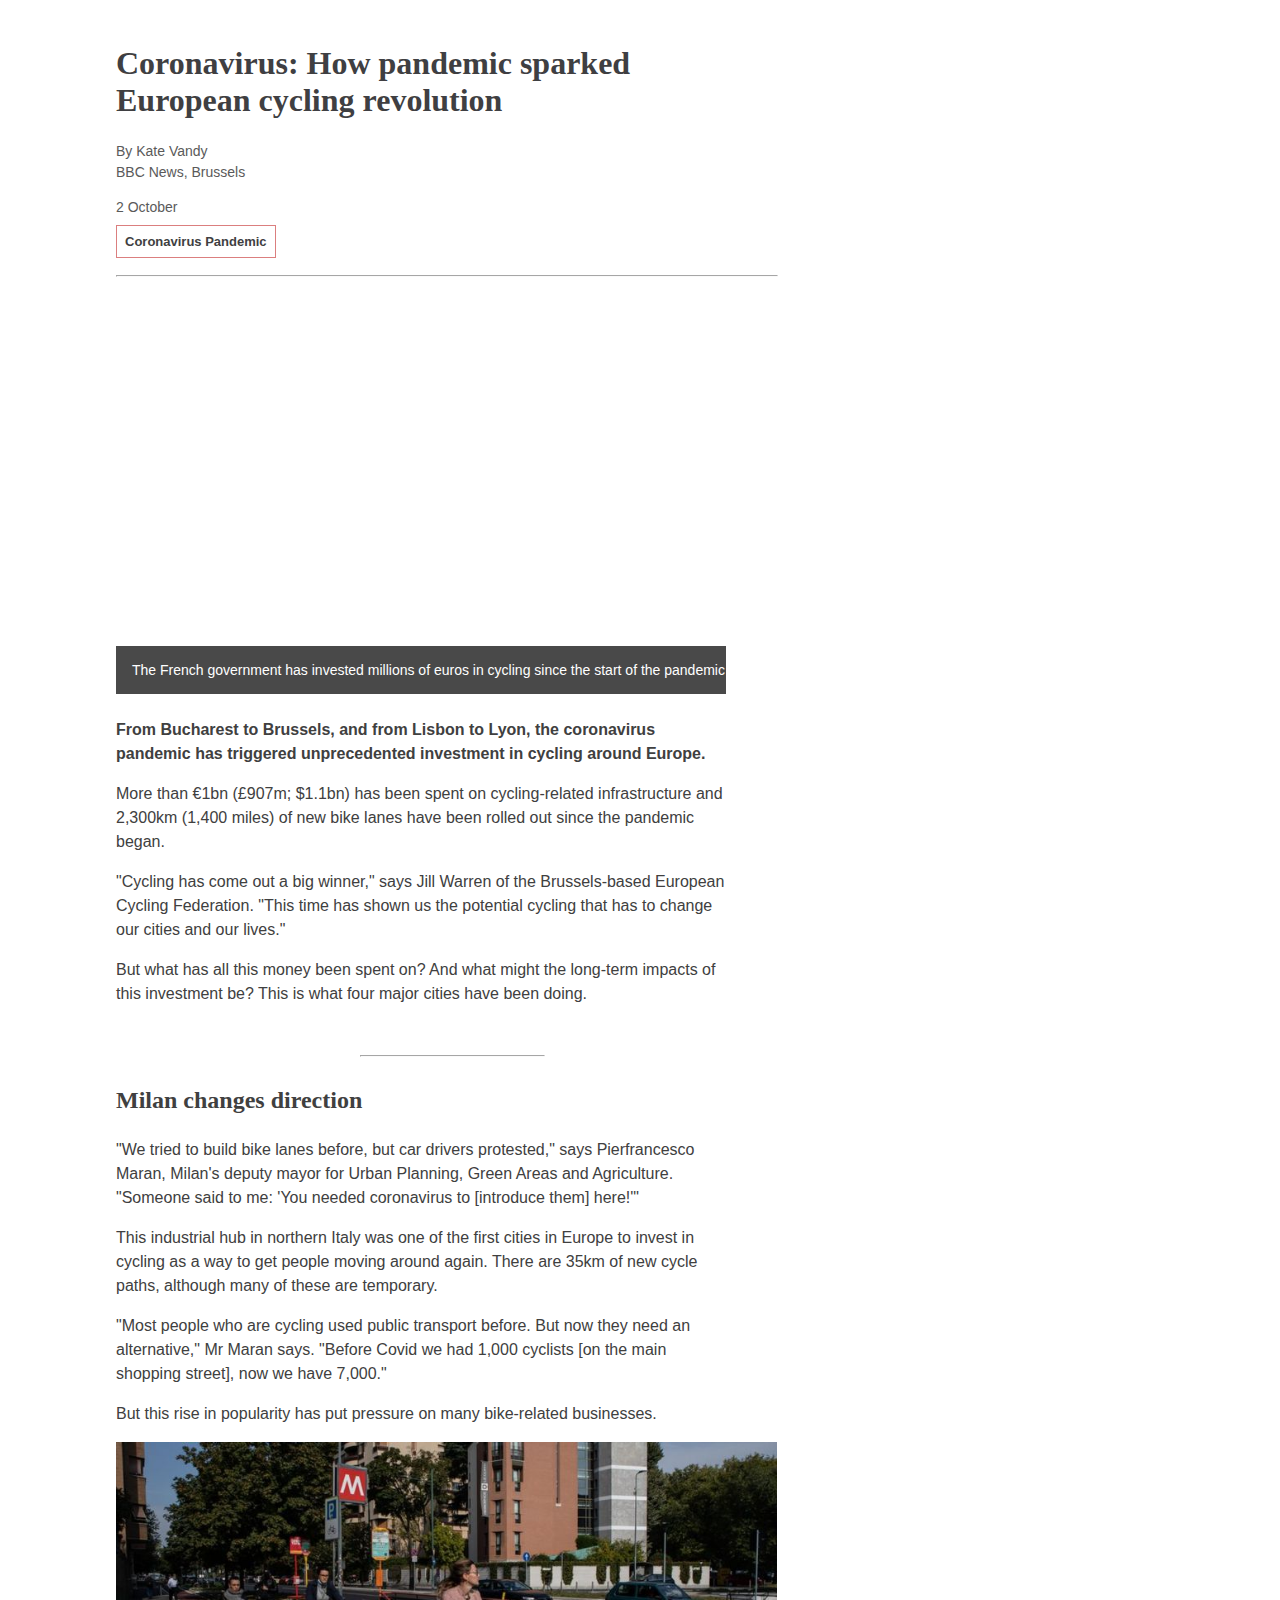
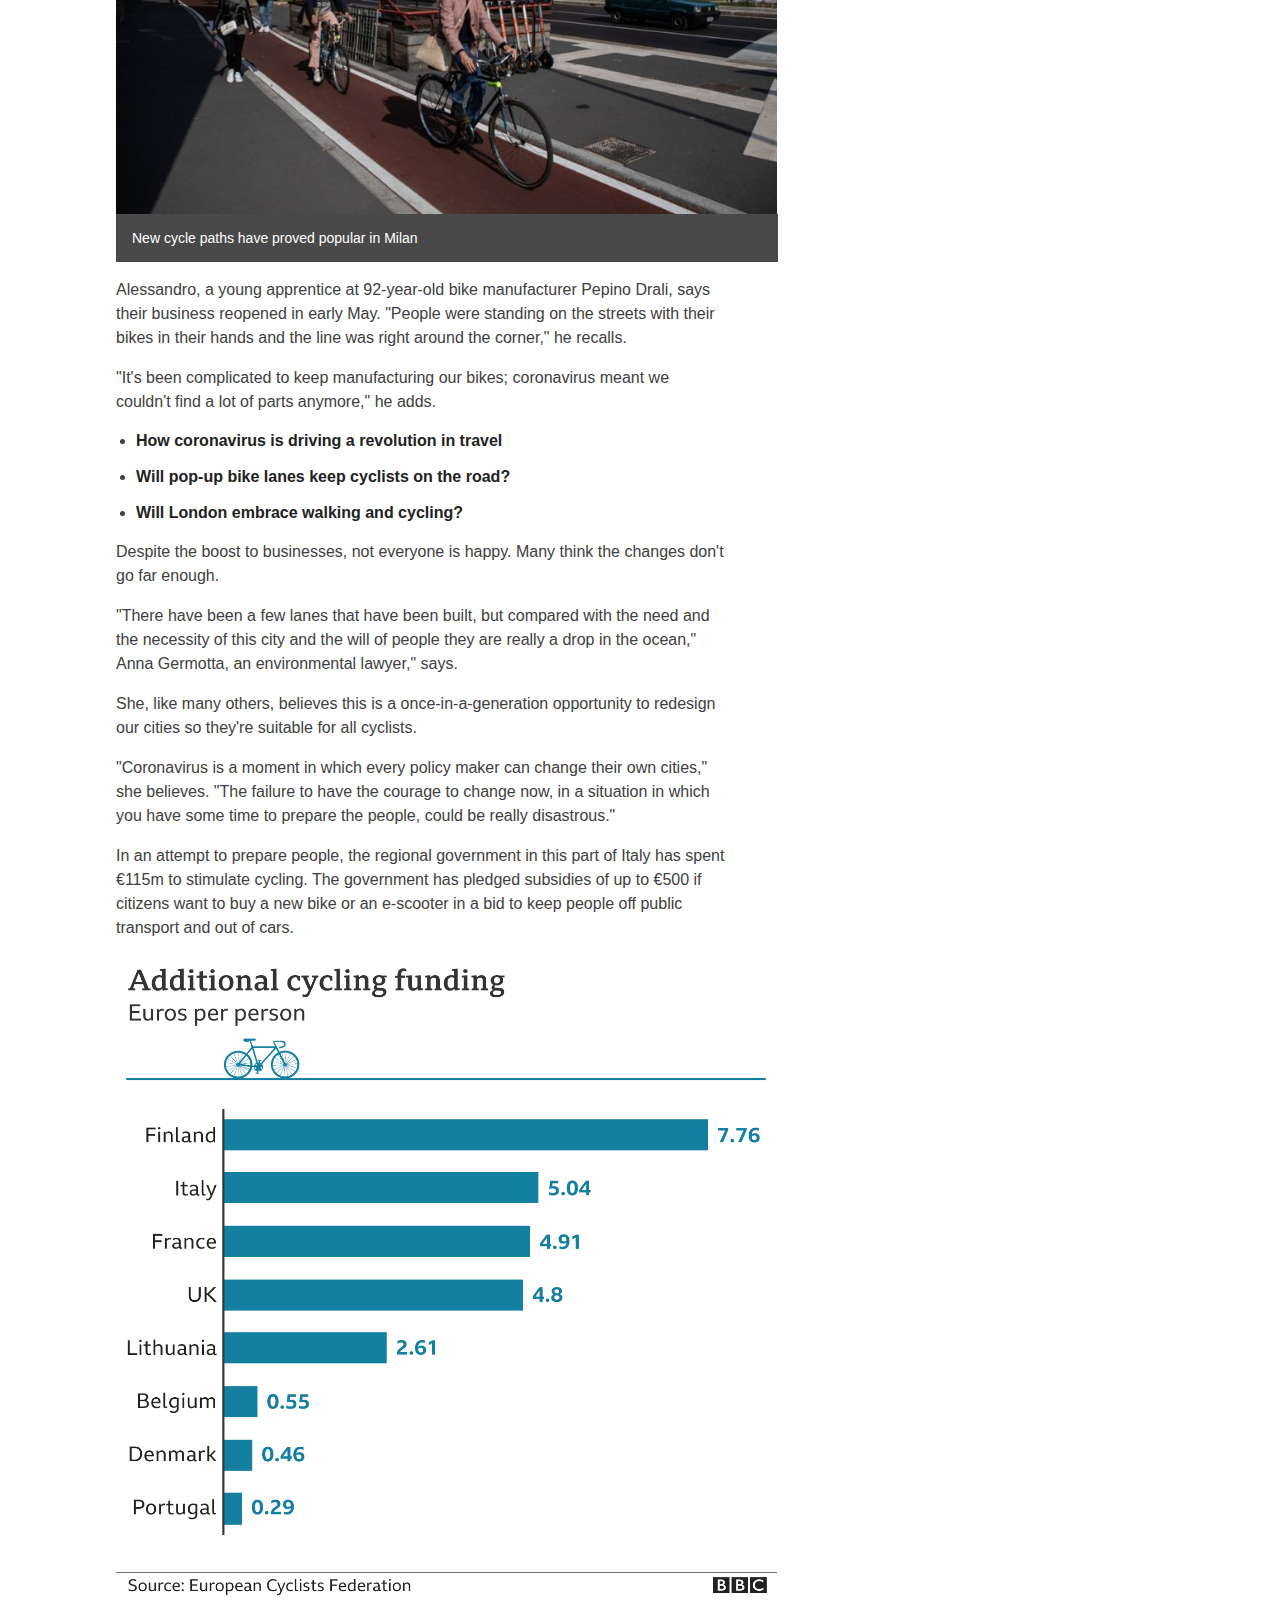
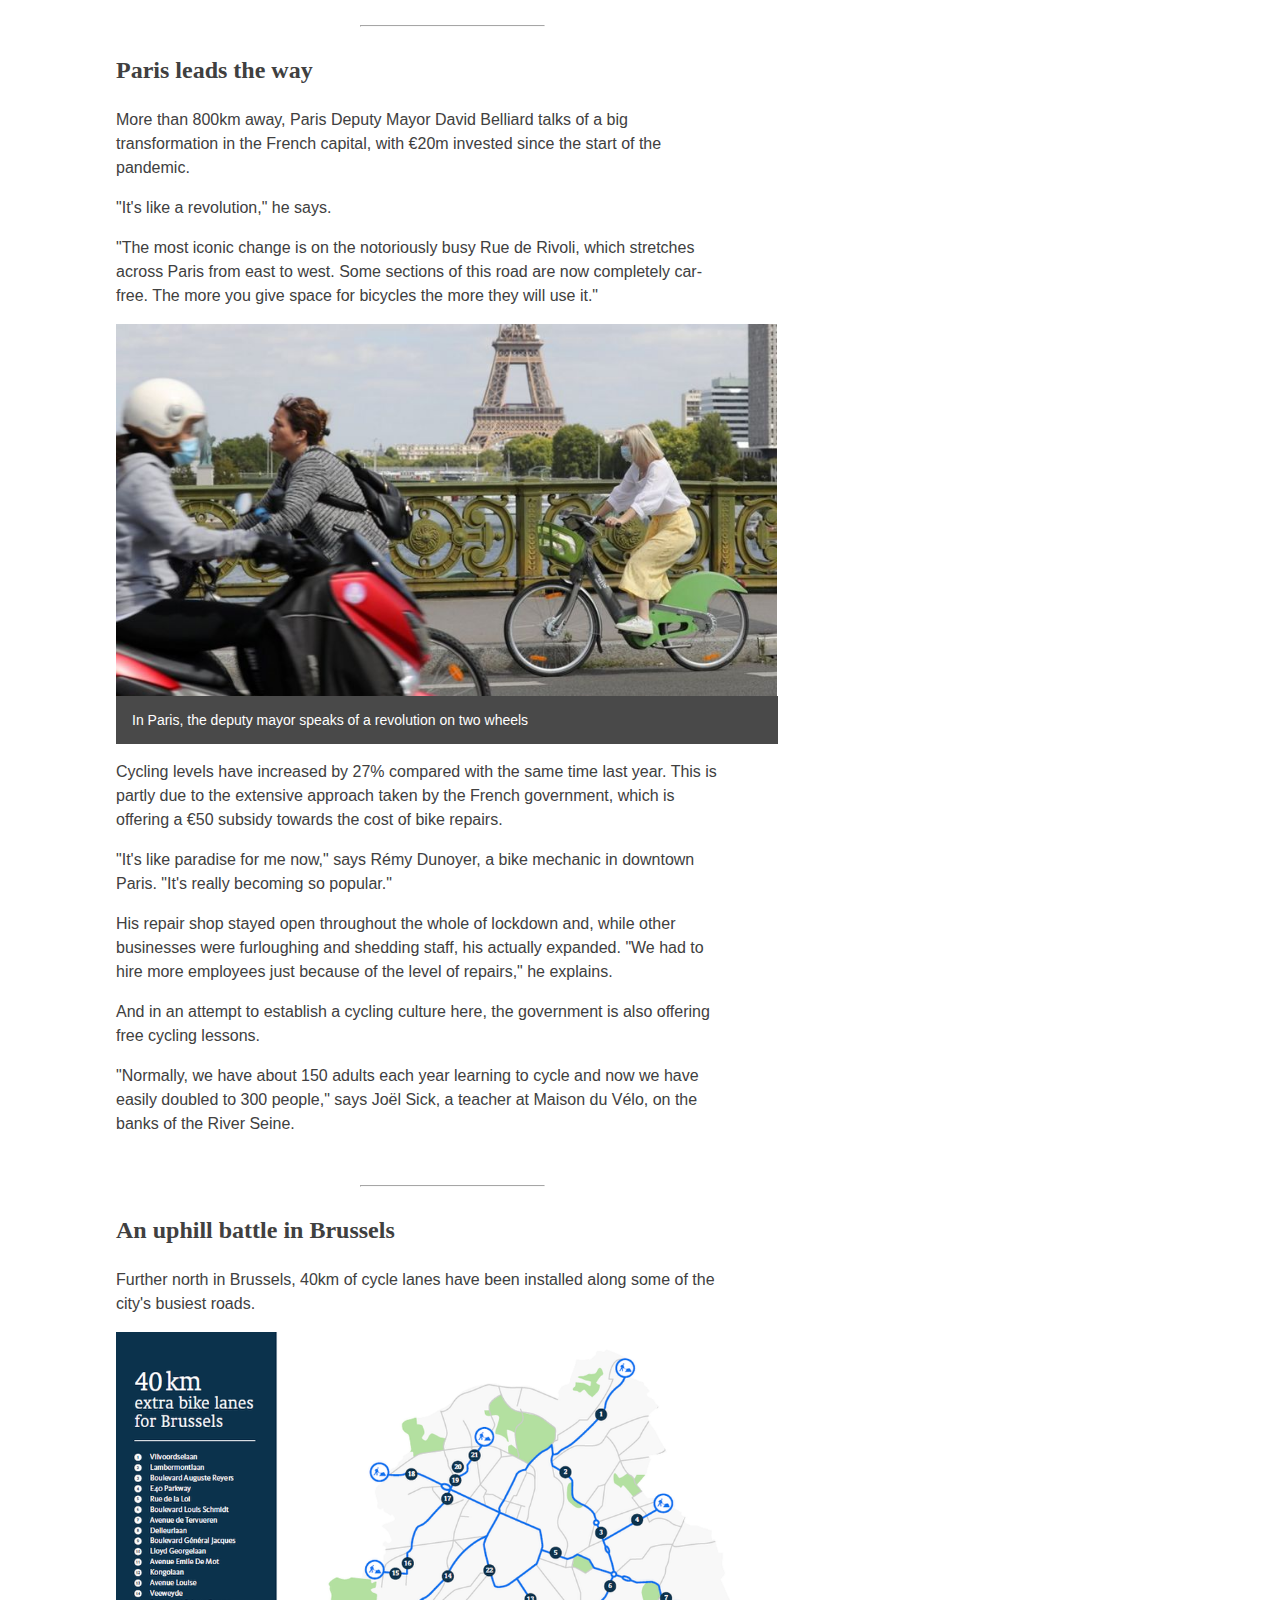
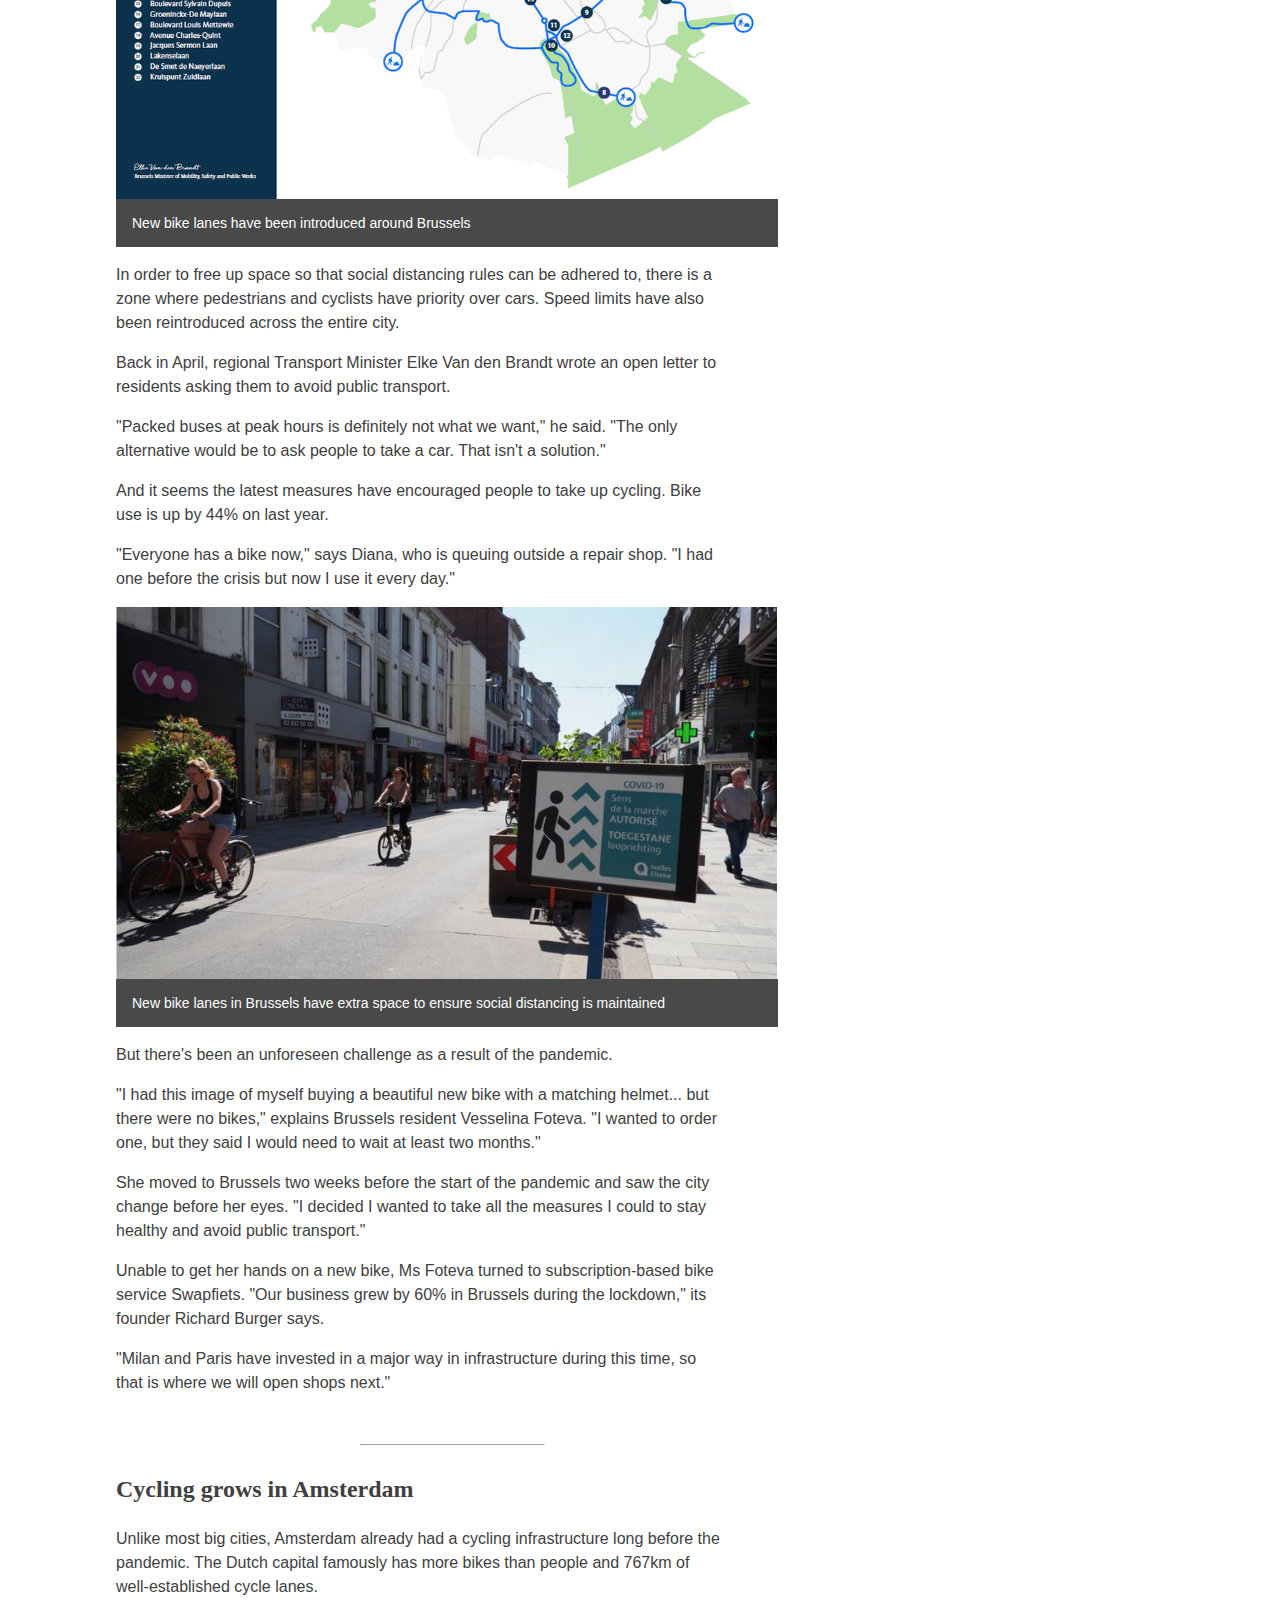
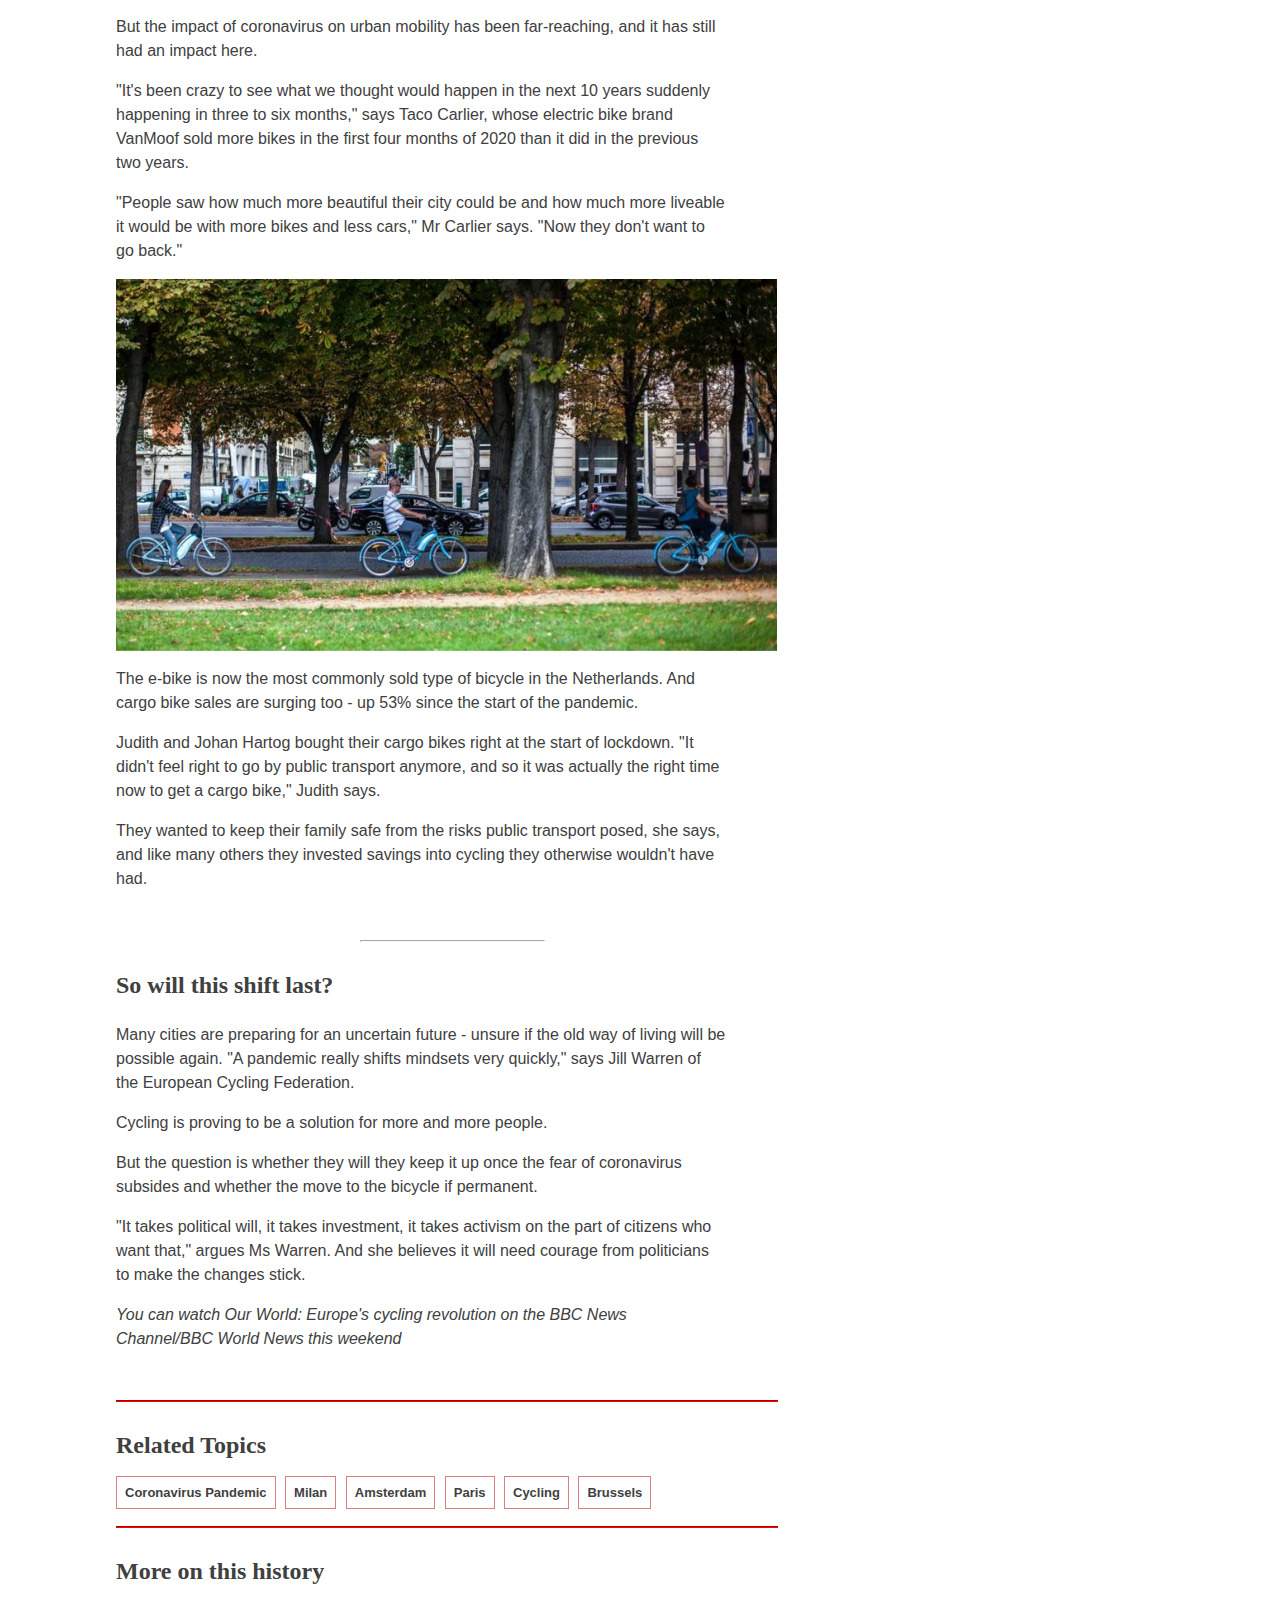
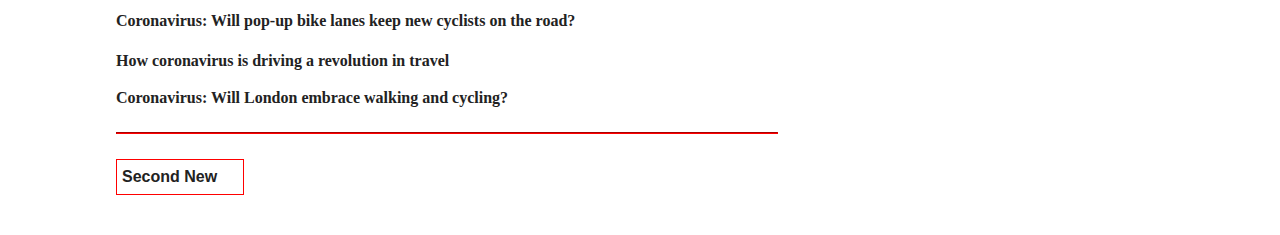
<file: new1withcss.html>
<!DOCTYPE html>
<html lang="en">
<head>
    <meta charset="UTF-8">
    <meta name="viewport" content="width=device-width, initial-scale=1.0">
    <title>My Radium's New</title>
    <link rel="stylesheet" type="text/css" href="css/styling.css">
</head>
<body class="new1">   
    
    <header>
        <h1>Coronavirus: How pandemic sparked European cycling revolution</h1>
            <p class="by_title"> By Kate Vandy <br>
                BBC News, Brussels
            </p>
            <p class="by_title">
                <time datetime="2020-10-02T00:21:29.000Z"> 2 October</time>
            </p>
            <a class="header-tag-link"href="https://www.bbc.com/news/coronavirus">Coronavirus Pandemic</a>
            <hr class="long-line">
    </header>
    

    <article>

        <section>
   
            <div>
                <figure class="video">
                    <iframe scrolling="no"src="https://www.bbc.com/news/av/embed/p08t2w24/54353914"></iframe>
                    <figcaption class="image-caption3">
                        The French government has invested millions of euros in cycling since the start of the pandemic
                    </figcaption>
                </figure>
            </div>
    
            <p class="introduction"> 
                From Bucharest to Brussels, and from Lisbon to Lyon, the coronavirus pandemic has triggered unprecedented investment in cycling around Europe.
             </p>

            <p>
                More than €1bn (£907m; $1.1bn) has been spent on cycling-related infrastructure and 2,300km (1,400 miles) of new bike lanes have been rolled out since the pandemic began.
            </p>
            <p>
                "Cycling has come out a big winner," says Jill Warren of the Brussels-based European Cycling Federation. "This time has shown us the potential cycling that has to change our cities and our lives."
            </p>
            <p>
                But what has all this money been spent on? And what might the long-term impacts of this investment be? This is what four major cities have been doing.
            <br><br>
            </p>
        </section>
   
        <hr class="very-short-line">

        <section>
            <h2>Milan changes direction</h2>
    
            <p>
                "We tried to build bike lanes before, but car drivers protested," says Pierfrancesco Maran, Milan's deputy mayor for Urban Planning, Green Areas and Agriculture. "Someone said to me: 'You needed coronavirus to [introduce them] here!'"
            </p>
            <p>
                This industrial hub in northern Italy was one of the first cities in Europe to invest in cycling as a way to get people moving around again. There are 35km of new cycle paths, although many of these are temporary.
            </p>
            <p>
                 "Most people who are cycling used public transport before. But now they need an alternative," Mr Maran says. "Before Covid we had 1,000 cyclists [on the main shopping street], now we have 7,000."
            </p>
            <p>
                But this rise in popularity has put pressure on many bike-related businesses.
            </p>
    
            <div>
                <figure class="images2">
                    <span>
                        <img class="images2" src="imgs/img1.jpg" alt="People on bikes">
                    </span>
                    <figcaption class="image-caption3">
                        New cycle paths have proved popular in Milan
                    </figcaption>
                </figure>
            </div>
    
            <p>
                Alessandro, a young apprentice at 92-year-old bike manufacturer Pepino Drali, says their business reopened in early May. "People were standing on the streets with their bikes in their hands and the line was right around the corner," he recalls.
            </p>
            <p>
                "It's been complicated to keep manufacturing our bikes; coronavirus meant we couldn't find a lot of parts anymore," he adds.
            </p>
            
            <ul>
                <LI>
                    <a class="new1"href="https://www.bbc.com/news/science-environment-52689372" target="blank">How coronavirus is driving a revolution in travel</a>
                </LI>
                <li>
                    <a class="new1" href="https://www.bbc.com/news/uk-53105020" target="blank">Will pop-up bike lanes keep cyclists on the road?</a>
                </li>
                <li>
                    <a class="new1" href="https://www.bbc.com/news/uk-england-london-52532893" target="blamk">Will London embrace walking and cycling?</a>
                </li>
            </ul>
             
            <p>
                Despite the boost to businesses, not everyone is happy. Many think the changes don't go far enough.
            </p>
            <p>
                "There have been a few lanes that have been built, but compared with the need and the necessity of this city and the will of people they are really a drop in the ocean," Anna Germotta, an environmental lawyer," says.
            </p>
            <p>
                She, like many others, believes this is a once-in-a-generation opportunity to redesign our cities so they're suitable for all cyclists.
            </p>
            <p>
                "Coronavirus is a moment in which every policy maker can change their own cities," she believes. "The failure to have the courage to change now, in a situation in which you have some time to prepare the people, could be really disastrous."      
            </p>
            <p>
                In an attempt to prepare people, the regional government in this part of Italy has spent €115m to stimulate cycling. The government has pledged subsidies of up to €500 if citizens want to buy a new bike or an e-scooter in a bid to keep people off public transport and out of cars.
            </p>  
    
            <div>
                <figure class="images2">
                    <span >
                        <img class="images2" src="imgs/img2.png" alt="Stadistics">
                        
                    </span>
                </figure>
            </div>
        </section>

        <hr class="very-short-line">

        <section>
            <h2>Paris leads the way</h2>
 
            <p>
                More than 800km away, Paris Deputy Mayor David Belliard talks of a big transformation in the French capital, with €20m invested since the start of the pandemic.
            </p>
            <p>
                "It's like a revolution," he says. 
            </p>
            <p>
                "The most iconic change is on the notoriously busy Rue de Rivoli, which stretches across Paris from east to west. Some sections of this road are now completely car-free. The more you give space for bicycles the more they will use it."
            </p>
   
            <div>
                <figure>
                    <span >
                        <img class="images2" SRC= "imgs/img3.jpg" alt="French people on bikes">
                    </span>
                    <figcaption class="image-caption3">
                        In Paris, the deputy mayor speaks of a revolution on two wheels
                    </figcaption>
                </figure>
            </div>
    
            <p>
                Cycling levels have increased by 27% compared with the same time last year. This is partly due to the extensive approach taken by the French government, which is offering a €50 subsidy towards the cost of bike repairs.
            </p>
            <p>
                "It's like paradise for me now," says Rémy Dunoyer, a bike mechanic in downtown Paris. "It's really becoming so popular."
            </p>
            <p>
                His repair shop stayed open throughout the whole of lockdown and, while other businesses were furloughing and shedding staff, his actually expanded. "We had to hire more employees just because of the level of repairs," he explains.
            </p>
            <p>
                And in an attempt to establish a cycling culture here, the government is also offering free cycling lessons. 
            </p>
            <p>
                "Normally, we have about 150 adults each year learning to cycle and now we have easily doubled to 300 people," says Joël Sick, a teacher at Maison du Vélo, on the banks of the River Seine. 
                <br><br>
            </p>
    
        </section>
        <hr class="very-short-line">
    
        <section>
            <h2>An uphill battle in Brussels</h2>
            <p>
                Further north in Brussels, 40km of cycle lanes have been installed along some of the city's busiest roads.
            </p>
    
            <div>
                <figure class="images2">
                    <span>
                        <img class="images2" src="imgs/img4.png" alt="Brusell´s Map">
                    </span>
                    <figcaption class="image-caption3">
                        New bike lanes have been introduced around Brussels
                    </figcaption>
                </figure>
            </div>
        
            <p>
                In order to free up space so that social distancing rules can be adhered to, there is a zone where pedestrians and cyclists have priority over cars. Speed limits have also been reintroduced across the entire city. 
            </p>
            <p>
                Back in April, regional Transport Minister Elke Van den Brandt wrote an open letter to residents asking them to avoid public transport.  
            </p>
            <p>
                "Packed buses at peak hours is definitely not what we want," he said. "The only alternative would be to ask people to take a car. That isn't a solution."
            </p>
            <p>
                And it seems the latest measures have encouraged people to take up cycling. Bike use is up by 44% on last year.
            </p>
            <p>
                "Everyone has a bike now," says Diana, who is queuing outside a repair shop. "I had one before the crisis but now I use it every day." 
            </p>   
        
    <div>
        <figure>
            <img class="images2" src="imgs/img5.jpg" alt="New bike lanes in Brussels">
            <figcaption class="image-caption3">
                New bike lanes in Brussels have extra space to ensure social distancing is maintained
            </figcaption>
        </figure>
    </div>
    
        <p>
            But there's been an unforeseen challenge as a result of the pandemic.
        </p>
        <p>
            "I had this image of myself buying a beautiful new bike with a matching helmet... but there were no bikes," explains Brussels resident Vesselina Foteva. "I wanted to order one, but they said I would need to wait at least two months."
        </p>
        <p>
            She moved to Brussels two weeks before the start of the pandemic and saw the city change before her eyes. "I decided I wanted to take all the measures I could to stay healthy and avoid public transport."
        </p>
        <p>
            Unable to get her hands on a new bike, Ms Foteva turned to subscription-based bike service Swapfiets. "Our business grew by 60% in Brussels during the lockdown," its founder Richard Burger says.
        </p>
        <p>
            "Milan and Paris have invested in a major way in infrastructure during this time, so that is where we will open shops next."
            <br><br>
        </p>
    </section>
    
        <hr class="very-short-line">
    
    <section>
        <h2>Cycling grows in Amsterdam</h2>
    
        <p>
            Unlike most big cities, Amsterdam already had a cycling infrastructure long before the pandemic. The Dutch capital famously has more bikes than people and 767km of well-established cycle lanes.
        </p>
        <p>
            But the impact of coronavirus on urban mobility has been far-reaching, and it has still had an impact here.
        </p>
        <p>
            "It's been crazy to see what we thought would happen in the next 10 years suddenly happening in three to six months," says Taco Carlier, whose electric bike brand VanMoof sold more bikes in the first four months of 2020 than it did in the previous two years.
        </p>
        <p>
            "People saw how much more beautiful their city could be and how much more liveable it would be with more bikes and less cars," Mr Carlier says. "Now they don't want to go back."
        </p>
    
        <div>
            <figure>
                <img class="images2" src="imgs/img6.jpg" alt="Cyclists in Amsterdam">
            </figure>
        </div>
    
        <p>
            The e-bike is now the most commonly sold type of bicycle in the Netherlands. And cargo bike sales are surging too - up 53% since the start of the pandemic.
        </p>
        <p>
            Judith and Johan Hartog bought their cargo bikes right at the start of lockdown. "It didn't feel right to go by public transport anymore, and so it was actually the right time now to get a cargo bike," Judith says.
        </p>
        <p>
            They wanted to keep their family safe from the risks public transport posed, she says, and like many others they invested savings into cycling they otherwise wouldn't have had.
            <br><br>
        </p>
    </section>
    <hr class="very-short-line">
    <section>
        <h2>So will this shift last?</h2>

        <p>
            Many cities are preparing for an uncertain future - unsure if the old way of living will be possible again. "A pandemic really shifts mindsets very quickly," says Jill Warren of the European Cycling Federation.
        </p>
        <p>
            Cycling is proving to be a solution for more and more people.
        </p>
        <p>
            But the question is whether they will they keep it up once the fear of coronavirus subsides and whether the move to the bicycle if permanent.
        </p>
        <p>
            "It takes political will, it takes investment, it takes activism on the part of citizens who want that," argues Ms Warren. And she believes it will need courage from politicians to make the changes stick.
        </p>
        <p>
            <i>You can watch Our World: Europe's cycling revolution on the BBC News Channel/BBC World News this weekend </i>
            <br><br>
        </p>
    </section>
    </article>

    <hr class="red-long-line">
    
    <div>
        <h2>Related Topics</h2>
        <a class="header-tag-link"href="https://www.bbc.com/news/coronavirus">Coronavirus Pandemic</a>
        <a class="header-tag-link"href="https://www.bbc.com/news/topics/cewrlqeykvmt/milan">Milan</a>
        <a class="header-tag-link"href="https://www.bbc.com/news/topics/cj5pd6qpe7vt/amsterdam">Amsterdam</a>
        <a class="header-tag-link"href="https://www.bbc.com/news/topics/cxw7q5zm562t/paris">Paris</a>
        <a class="header-tag-link"href="https://www.bbc.com/news/topics/cjmzgwm35xkt/cycling">Cycling</a>
        <a class="header-tag-link"href="https://www.bbc.com/news/topics/cp7dded2zrvt/brussels">Brussels</a>
    </div>
 
    <hr class="red-long-line">

    <div>
        <h2>More on this history</h2>
        <p>
            <a class="new1-link-foot" href="https://www.bbc.com/news/uk-53105020">
                Coronavirus: Will pop-up bike lanes keep new cyclists on the road?
            </a>
        </p>
        <p>
            <a class="new1-link-foot" href="https://www.bbc.com/news/science-environment-52689372">
                How coronavirus is driving a revolution in travel
            </a>
        </p>
            <a class="new1-link-foot" href="https://www.bbc.com/news/uk-england-london-52532893 ">Coronavirus: Will London embrace walking and cycling?</a>
        <p>

        </p>
    </div>
    <hr class="red-long-line">

    <footer>
         <p class="pie-pag">
            <a class="new1" href="new2withcss.html" target="blank"> Second New </a>
        </p>
     </footer>
     <aside class="column-two">
    
    </aside>
</body>
</html>
</file>
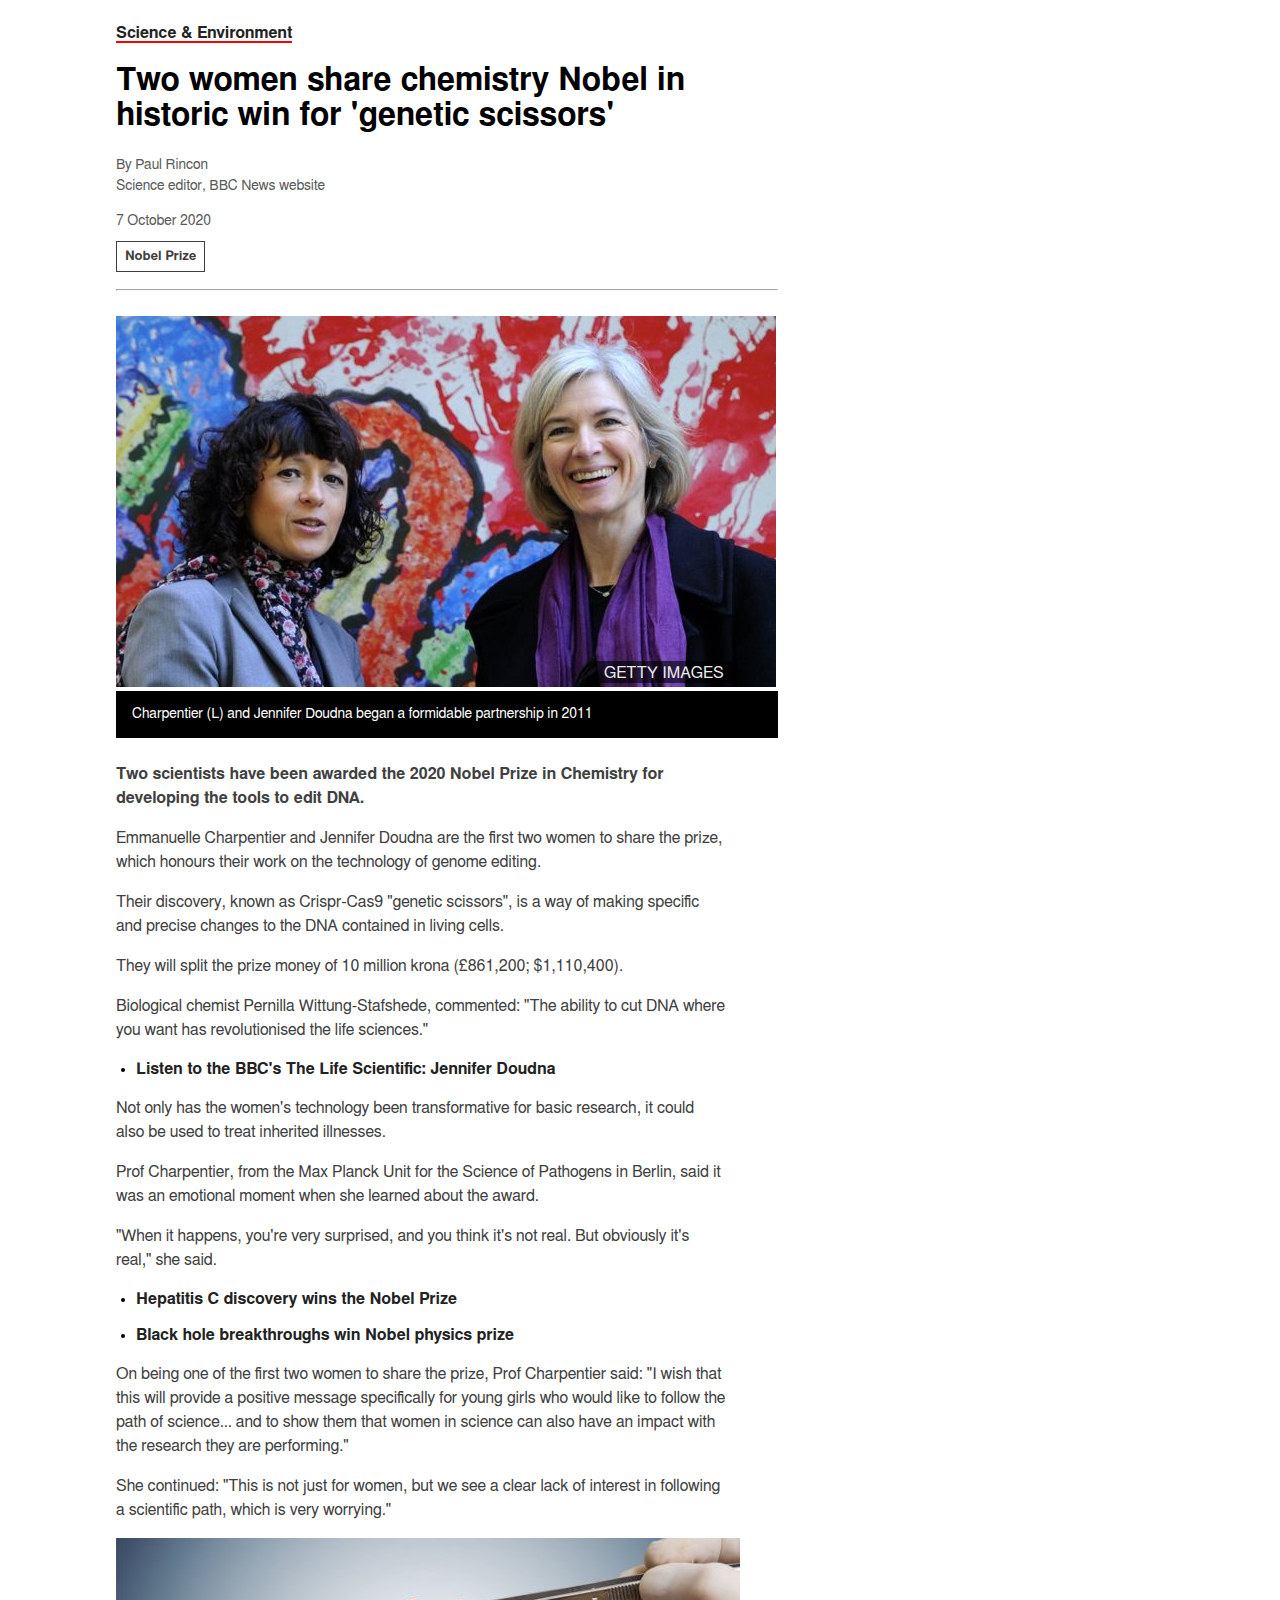
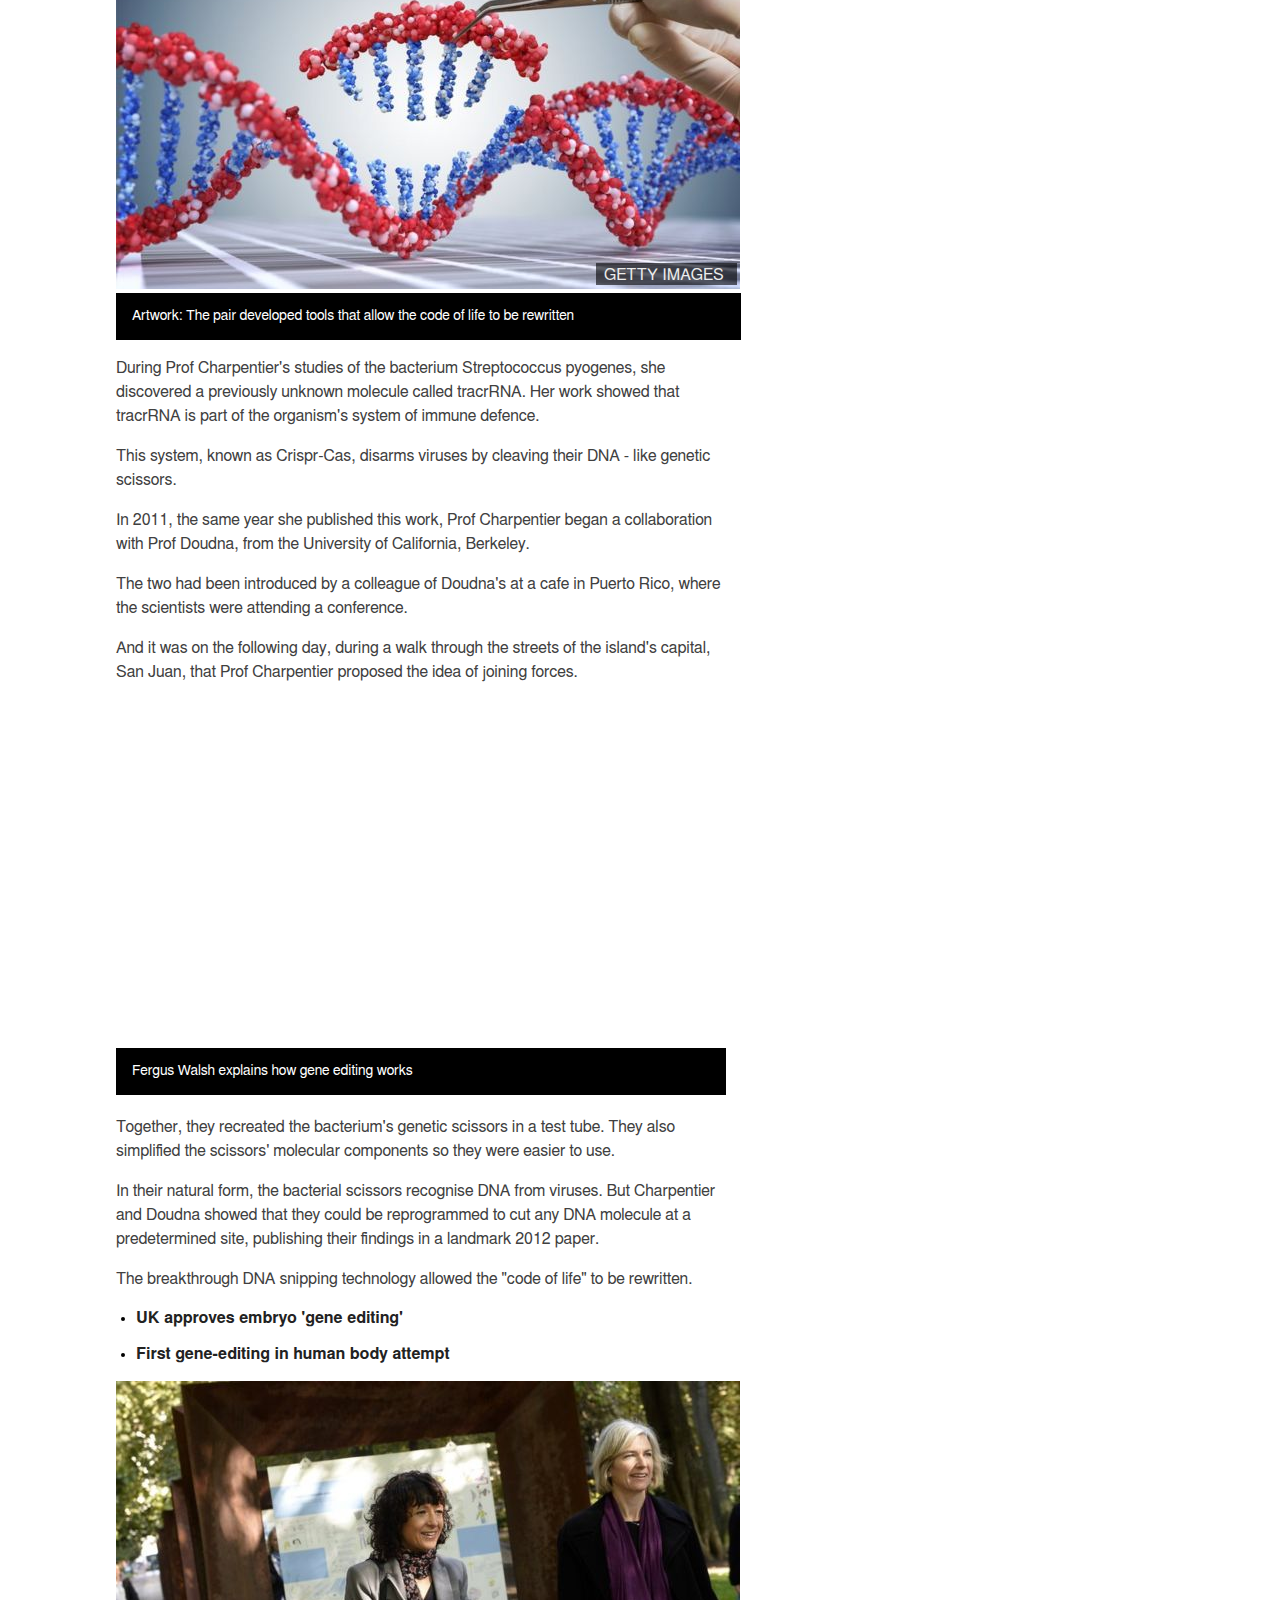
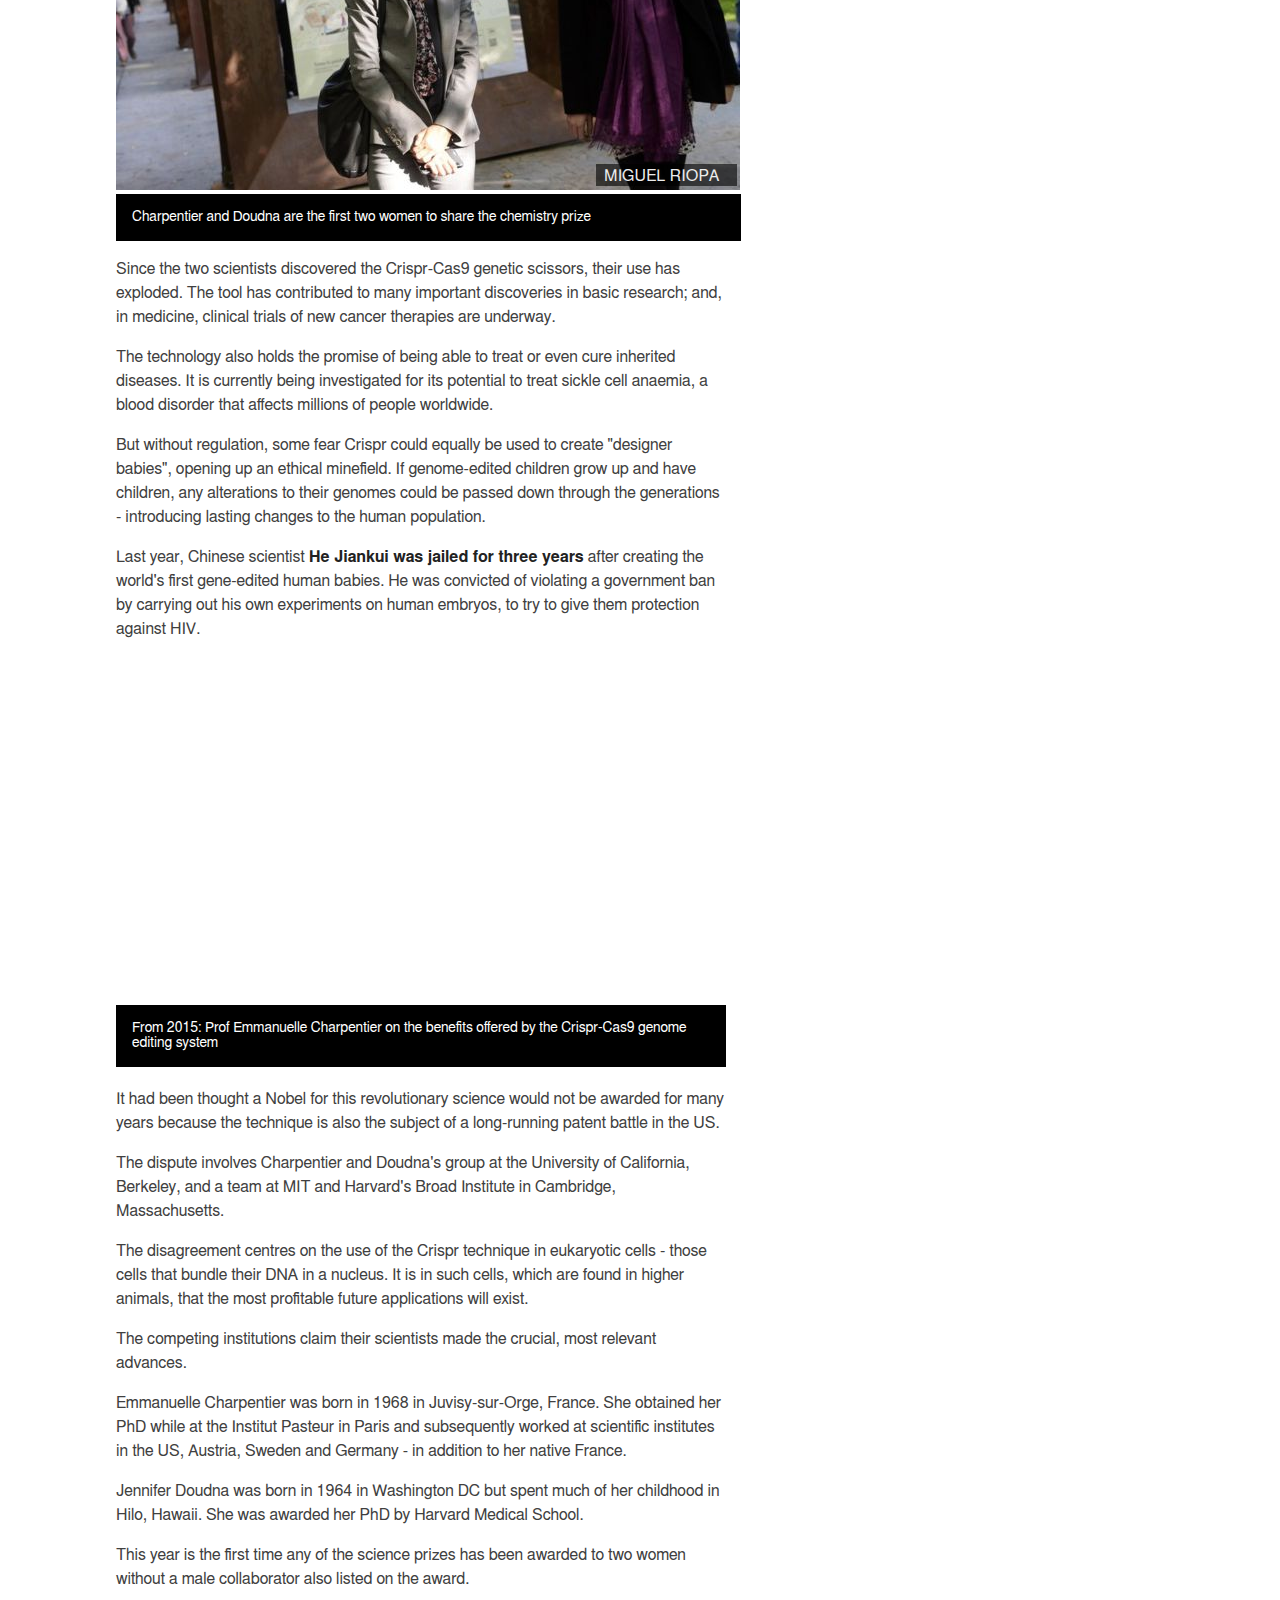
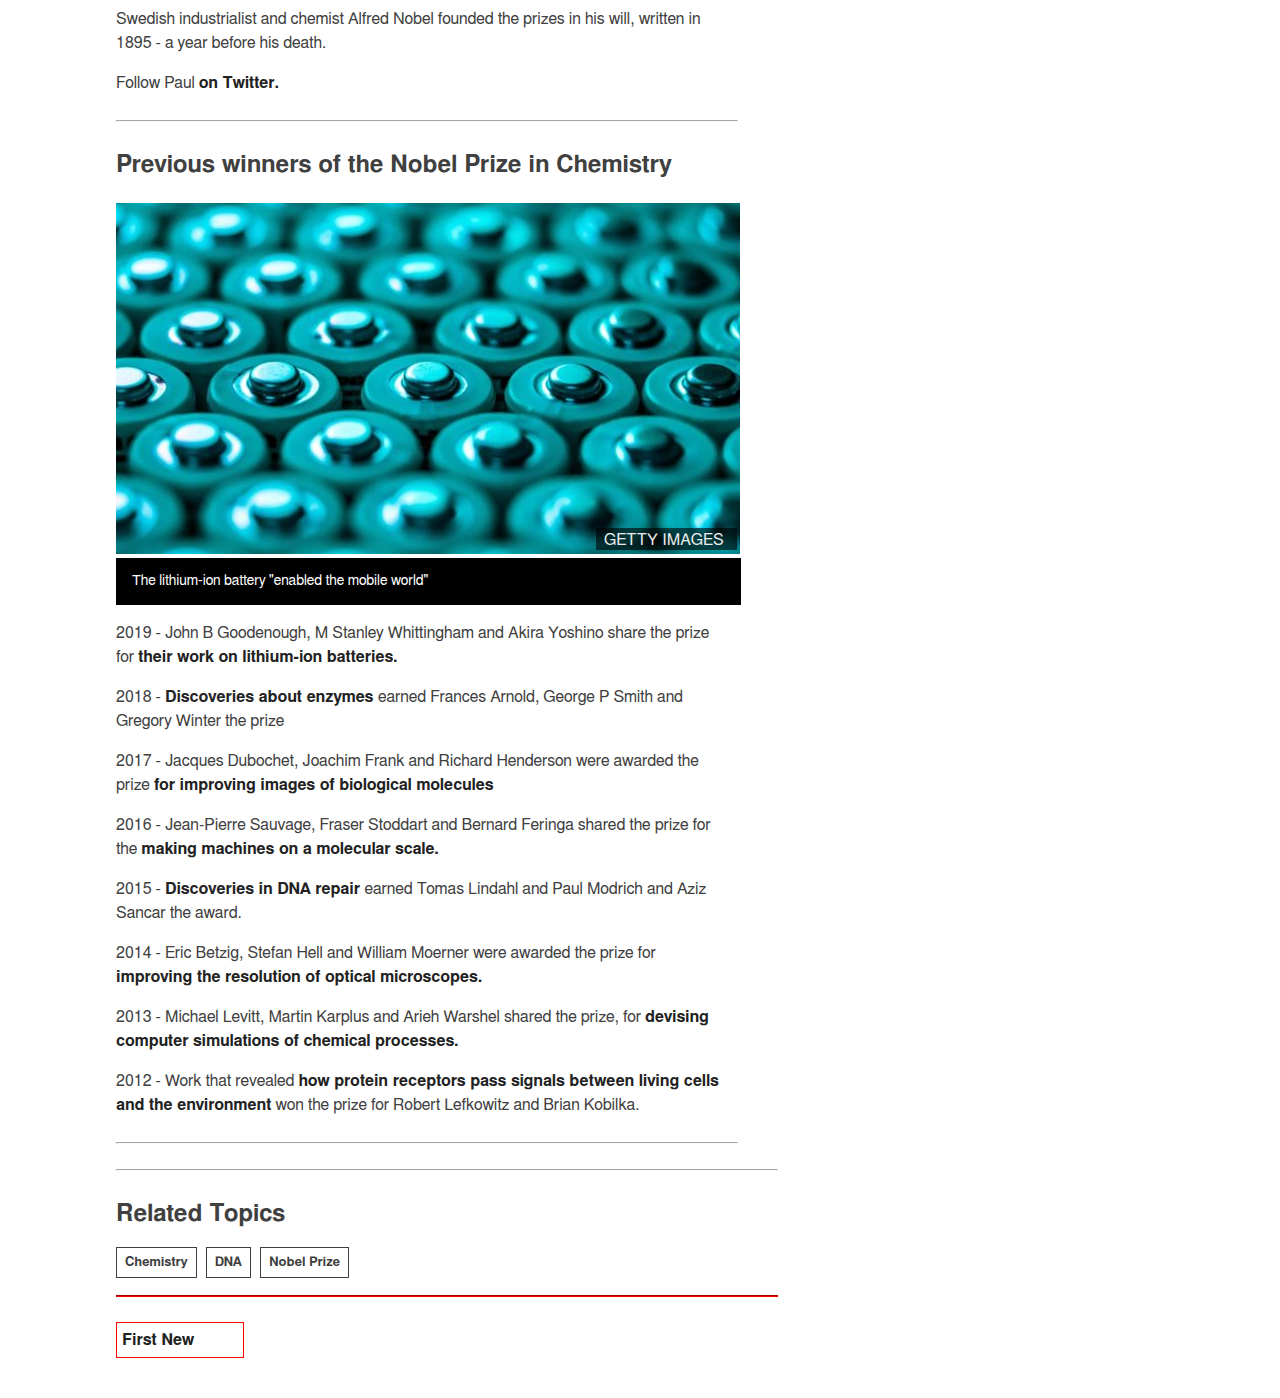
<file: new2withcss.html>
<!DOCTYPE html>
<html lang="en">
<head>
    <meta charset="UTF-8">
    <meta name="viewport" content="width=device-width, initial-scale=1.0">
    <title>My Radium's New 2</title>
    <link rel="stylesheet" type="text/css" href="css/styling.css">
</head>
<body class="new2">
    <div>
        <span class="header-theme">
            <a class="new2" href="https://www.bbc.com/news/science_and_environment">Science & Environment</a>
        </span> 
    </div>
    <header>
        <h1>Two women share chemistry Nobel in historic win for 'genetic scissors'</h1>
            <p class="by_title"> By Paul Rincon <br>
                Science editor, BBC News website
            </p>
            <p class="by_title">
                <time datetime="2020-10-07T00:21:29.000Z"> 7 October 2020</time>
            </p>
            <a class="header-tag-link2"href="https://www.bbc.com/news/topics/cd0d8z6zxv8t/nobel-prize">Nobel Prize</a>
            <hr class="long-line">
    </header>
   
    <nav>
        
    </nav>

   <article>

    <section>

    <div>
        <figure class="images">
            <span>
                <img src="imgs/img7.jpg" alt="Emmanuelle Charpentier (L) and Jennifer Doudna ">
                <span class="image-and-copyright ">GETTY IMAGES</span>
            </span>
            <figcaption class="image-caption" >
                 Charpentier (L) and Jennifer Doudna began a formidable partnership in 2011
            </figcaption>
        </figure>
    </div>

    
    <div>
    <p class="introduction" >
        Two scientists have been awarded the 2020 Nobel Prize in Chemistry for developing the tools to edit DNA.
    </p>

    <p>
        Emmanuelle Charpentier and Jennifer Doudna are the first two women to share the prize, which honours their work on the technology of genome editing.
    </p>
    <p>
        Their discovery, known as Crispr-Cas9 "genetic scissors", is a way of making specific and precise changes to the DNA contained in living cells.
    </p>
    <p>
        They will split the prize money of 10 million krona (£861,200; $1,110,400).
    </p>
    <p>
        Biological chemist Pernilla Wittung-Stafshede, commented: "The ability to cut DNA where you want has revolutionised the life sciences."
    </p>
    <p>

    </p>
    
    
    <ul>
        <li>
            <a class="new2" href="https://www.bbc.co.uk/programmes/b0952pgy">Listen to the BBC's The Life Scientific: Jennifer Doudna</a>
        </li>
    </ul>
    

    <p >
        Not only has the women's technology been transformative for basic research, it could also be used to treat inherited illnesses.
    </p>
    
    <p >
        Prof Charpentier, from the Max Planck Unit for the Science of Pathogens in Berlin, said it was an emotional moment when she learned about the award.
    </p>

    <p >
         "When it happens, you're very surprised, and you think it's not real. But obviously it's real," she said.
    </p>
    
    
    <ul>
        <li>
            <a class="new2" href="https://www.bbc.com/news/health-54418463">Hepatitis C discovery wins the Nobel Prize</a>
        </li>
        <li>
            <a class="new2" href="https://www.bbc.com/news/science-environment-54420240">Black hole breakthroughs win Nobel physics prize
            </a>
        </li>
    </ul>
    
   
    <p>
        On being one of the first two women to share the prize, Prof Charpentier said: "I wish that this will provide a positive message specifically for young girls who would like to follow the path of science... and to show them that women in science can also have an impact with the research they are performing."
    </p>
    <p>
        She continued: "This is not just for women, but we see a clear lack of interest in following a scientific path, which is very worrying."
    </p>
    </div>

    <div>
        <figure class="images">
            <span >
                <img  src="imgs/img8.jpg" alt="Altering DNA">
                <span class="image-and-copyright ">GETTY IMAGES</span>
            </span>
            <figcaption class="image-caption2" >
                 Artwork: The pair developed tools that allow the code of life to be rewritten
            </figcaption>
        </figure>
    </div>
    
    <p>
        During Prof Charpentier's studies of the bacterium Streptococcus pyogenes, she discovered a previously unknown molecule called tracrRNA. Her work showed that tracrRNA is part of the organism's system of immune defence.
    </p>
    <p>
        This system, known as Crispr-Cas, disarms viruses by cleaving their DNA - like genetic scissors.
    </p>
    <p>
        In 2011, the same year she published this work, Prof Charpentier began a collaboration with Prof Doudna, from the University of California, Berkeley.
    </p>
    <p>
        The two had been introduced by a colleague of Doudna's at a cafe in Puerto Rico, where the scientists were attending a conference.
    </p>
    <p>
        And it was on the following day, during a walk through the streets of the island's capital, San Juan, that Prof Charpentier proposed the idea of joining forces.
    </p>

    
    <figure class="video">
        
        <iframe scrolling="no" src="//emp.bbc.com/emp/SMPj/2.35.13/iframe.html" >
        </iframe>
        <figcaption class="image-caption2" >
            Fergus Walsh explains how gene editing works
        </figcaption>
    </figure>
    <p>
        Together, they recreated the bacterium's genetic scissors in a test tube. They also simplified the scissors' molecular components so they were easier to use.
    </p>
    <p>
        In their natural form, the bacterial scissors recognise DNA from viruses. But Charpentier and Doudna showed that they could be reprogrammed to cut any DNA molecule at a predetermined site, publishing their findings in a landmark 2012 paper.
    </p>
    <p>
        The breakthrough DNA snipping technology allowed the "code of life" to be rewritten.
    </p>


    <ul>
        <li>
            <a class="new2" href="https://www.bbc.com/news/health-35459054"> UK approves embryo 'gene editing'</a>
        </li>
        <li>
            <a class="new2" href="https://www.bbc.com/news/health-42009929"> First gene-editing in human body attempt </a>
        </li>
    </ul>
     
        
    <div>
        <figure class="images">
            <span>
                <img  src="imgs/img9.jpg" alt="Emmanuelle Charpentier (L) and Jennifer Doudna ">
                <span class="image-and-copyright ">MIGUEL RIOPA</span>
            </span>
            <figcaption class="image-caption2" >
                  Charpentier and Doudna are the first two women to share the chemistry prize
            </figcaption>
        </figure>
    </div>  
   
   
    <p>
        Since the two scientists discovered the Crispr-Cas9 genetic scissors, their use has exploded. The tool has contributed to many important discoveries in basic research; and, in medicine, clinical trials of new cancer therapies are underway.
    </p>
    <p>
        The technology also holds the promise of being able to treat or even cure inherited diseases. It is currently being investigated for its potential to treat sickle cell anaemia, a blood disorder that affects millions of people worldwide.
    </p>
    <p>
        But without regulation, some fear Crispr could equally be used to create "designer babies", opening up an ethical minefield. If genome-edited children grow up and have children, any alterations to their genomes could be passed down through the generations - introducing lasting changes to the human population.
    </p>
    <p>
        Last year, Chinese scientist <a class="new2" href="https://www.bbc.com/news/world-asia-china-50944461">He Jiankui was jailed for three years</a>  after creating the world's first gene-edited human babies. He was convicted of violating a government ban by carrying out his own experiments on human embryos, to try to give them protection against HIV.
    </p>
    <figure class="video">
        <iframe scrolling="no" src="https://www.bbc.com/news/av/embed/p03214fb/54432589"></iframe>
            <figcaption class="image-caption2" >
                From 2015: Prof Emmanuelle Charpentier on the benefits offered by the Crispr-Cas9 genome editing system
            </figcaption>
    </figure>    
    <p>
        It had been thought a Nobel for this revolutionary science would not be awarded for many years because the technique is also the subject of a long-running patent battle in the US.
    </p>
    <p>
        The dispute involves Charpentier and Doudna's group at the University of California, Berkeley, and a team at MIT and Harvard's Broad Institute in Cambridge, Massachusetts.
    </p>
    <p>
        The disagreement centres on the use of the Crispr technique in eukaryotic cells - those cells that bundle their DNA in a nucleus. It is in such cells, which are found in higher animals, that the most profitable future applications will exist.
    </p>
    <p> 
        The competing institutions claim their scientists made the crucial, most relevant advances.
    </p>
    <p>
        Emmanuelle Charpentier was born in 1968 in Juvisy-sur-Orge, France. She obtained her PhD while at the Institut Pasteur in Paris and subsequently worked at scientific institutes in the US, Austria, Sweden and Germany - in addition to her native France.
    </p>
    <p> 
        Jennifer Doudna was born in 1964 in Washington DC but spent much of her childhood in Hilo, Hawaii. She was awarded her PhD by Harvard Medical School.
    </p>
    <p>
        This year is the first time any of the science prizes has been awarded to two women without a male collaborator also listed on the award.
    </p>
    <p>
         Swedish industrialist and chemist Alfred Nobel founded the prizes in his will, written in 1895 - a year before his death.
    </p>
    <p>
        Follow Paul <a class="new2" href="https://twitter.com/rincon_p">on Twitter.</a> 
    </p>
   
    <hr class="short-line"> 
    </section>

    <section>
    <h2>Previous winners of the Nobel Prize in Chemistry</h2>

    <div>
        <figure class="images">
            <span>
                <img  src="imgs/img10.jpg" alt="Lithium-ion battery">
                <span class="image-and-copyright ">GETTY IMAGES</span>
            </span>
            <figcaption class="image-caption2" >
                The lithium-ion battery "enabled the mobile world"
             </figcaption>
        </figure>
    </div>  

    <p>
        2019 - John B Goodenough, M Stanley Whittingham and Akira Yoshino share the prize for 
        <a class="new2" href="https://www.bbc.com/news/science-environment-49962133">their work on lithium-ion batteries.</a>
    </p>
    <p>
        2018 - <a class="new2" href="https://www.bbc.com/news/science-environment-45655152"> Discoveries about enzymes </a>earned Frances Arnold, George P Smith and Gregory Winter the prize
    </p>
    <p>
        2017 - Jacques Dubochet, Joachim Frank and Richard Henderson were awarded the prize 
        <a class="new2" href="https://www.bbc.com/news/science-environment-41495621">for improving images of biological molecules</a>
    </p>
    <p>
        2016 - Jean-Pierre Sauvage, Fraser Stoddart and Bernard Feringa shared the prize for the 
        <a class="new2" href="https://www.bbc.com/news/science-environment-37486374">making machines on a molecular scale.</a>
    </p>
    <p>
        2015 - <a class="new2" href="https://www.bbc.com/news/uk-england-34464580">Discoveries in DNA repair </a> earned Tomas Lindahl and Paul Modrich and Aziz Sancar the award.
    </p>
    <p>
        2014 - Eric Betzig, Stefan Hell and William Moerner were awarded the prize for 
        <a class="new2" href="https://www.bbc.com/news/science-environment-29536525" >improving the resolution of optical microscopes.</a>
    </p>
    <p>
        2013 - Michael Levitt, Martin Karplus and Arieh Warshel shared the prize, for 
        <a class="new2" href="https://www.bbc.com/news/science-environment-24458534">devising computer simulations of chemical processes.</a>
    </p>
    <p>
        2012 - Work that revealed 
        <a class="new2" href="https://www.bbc.com/news/world-19894971" >how protein receptors pass signals between living cells and the environment</a> won the prize for Robert Lefkowitz and Brian Kobilka.
    </p>
      
   
    <hr class="short-line">
    <hr class="long-line">

</section>

</article>

<div>
    <h2>Related Topics</h2>
    <a class="header-tag-link2"href="https://www.bbc.com/news/topics/c302m85q152t/chemistry">Chemistry</a>
    <a class="header-tag-link2"href="https://www.bbc.com/news/topics/czeqk045xz7t/dna">DNA</a>
    <a class="header-tag-link2"href="https://www.bbc.com/news/topics/cd0d8z6zxv8t/nobel-prize">Nobel Prize</a>
</div>
<hr class="red-long-line">
<footer>
    <p class="pie-pag">
      <a class="new1" href="new1withcss.html" target="blank"> First New </a>
    </p>
</footer>


<aside class="column-two">
    
</aside>




</body>
</html>
</file>
<file: css/styling.css>
body{
    
    padding: 16px;
    margin-left: 100px;
    width: 50%;
}

body.new1{
    font-family:  ReithSans,Helvetica,Arial,freesans,sans-serif;  
    color: #3F3F42;  
}

body.new2{
    font-family: Helmet,Freesans,Helvetica,Arial,sans-serif;
}

article,header{
    margin-right: 30px;
}

footer{
   width: 20%;  
}

figure{
    margin: 0px;
}

 p, h2{
    color: #404040;
    line-height: 1.5;
}

body.new1 h1, body.new1 h2{
    font-family: Georgia, 'Times New Roman', Times, serif;  
}

a{
    text-decoration: none;
    color: #222;
    font-weight: bold;
}

a.new1-link-foot{
    font-family: Georgia, 'Times New Roman', Times, serif;
}
a.new1:hover,a.new1-link-foot:hover{
    color:red ;
    text-decoration: underline;
    border-bottom: 1px solid #dcdcdc;
}

a.new2:hover{
    color:#677CAC ;
    border-bottom: 1px solid #dcdcdc;
}

ul,li{
    padding: 0;
    margin: 18px 10px;
}

iframe{
    width:630px;
    height: 340px;
    border: 0;   
}

.video{
    overflow: hidden;
    margin: 20px 0px;
}

.long-line,.short-line, .very-short-line{
    margin: 25px 0px;
    border-color:#FAFAFA;   
}

.long-line,.red-long-line{
    width: 660px;
}

.short-line{
    width: 620px ;
}

.very-short-line{
    width:30%;
    margin-left: 40%;  
}

.red-long-line{
    margin: 25px 0px;
    border-color: red;
}

.column-two{
    background-color: tomato;
    border: 5 solid black;
    position: absolute;
    top:0;
    left:900px;
}

.images{
    display: block;
    margin: 0px;
    padding: 0;
    width: 90%;
    position: relative;
    z-index: -1;  
}

.images2{
    display: block;
    margin: 0px;
    padding: 0;
    width: 661px;
    position: relative;
    z-index: -1;   
}
   
.by_title{
    color: #5a5a5a;
    font-size: 14px;
}

.image-and-copyright{
    background: rgba(0,0,0,0.6);
    bottom: 55px;
    color: #ececec;
    letter-spacing: .25px;
    padding: 3px 8px 1px;
    position: absolute;
    left: 480px;
    right: 0;
    width: 125px;
}

.image-caption{
    background-color: black;
    color: white;
    font-size: 14px;
    padding: 16px;
    margin: 0px;
    width: 630px;  
}

.image-caption2{
    background-color: black;
    color: white;
    font-size: 14px;
    padding: 16px;
    margin: 0px;
    width: 593px; 
}

.image-caption3{
    background-color:rgb(73, 73, 73);
    color: white;
    font-size: 14px;
    padding: 16px;
    margin: 0px;
    width: 630px; 
}

p.introduction{
    color: #404040;
    font-weight: bold;
    margin-top: 24px;
}

p.pie-pag{
    border: 1px solid red;
    padding: 5px;
}

a.header-tag-link:link{
    text-decoration: none;
    font-size: small;
    color: #3F3F42;
    border: 1px solid #DB7F7F;
    font-weight: bold;
    padding: 0.5rem;
    width: 25%; 
    margin-right: 5px; 
}

a.header-tag-link2:link {
    text-decoration: none;
    font-size: small;
    color: #3F3F42;
    border: 1px solid;
    font-weight: bold;
    padding: 0.5rem;
    width: 25%; 
    margin-right: 5px;;
}

a.header-tag-link:hover{
    color: white;
    background-color: red;
    text-decoration: none;
}

 a.header-tag-link2:hover{
    color: white;
    background-color:blue;
    text-decoration: none;
}

.header-theme{
    border-bottom: 2px solid red
}
</file>
